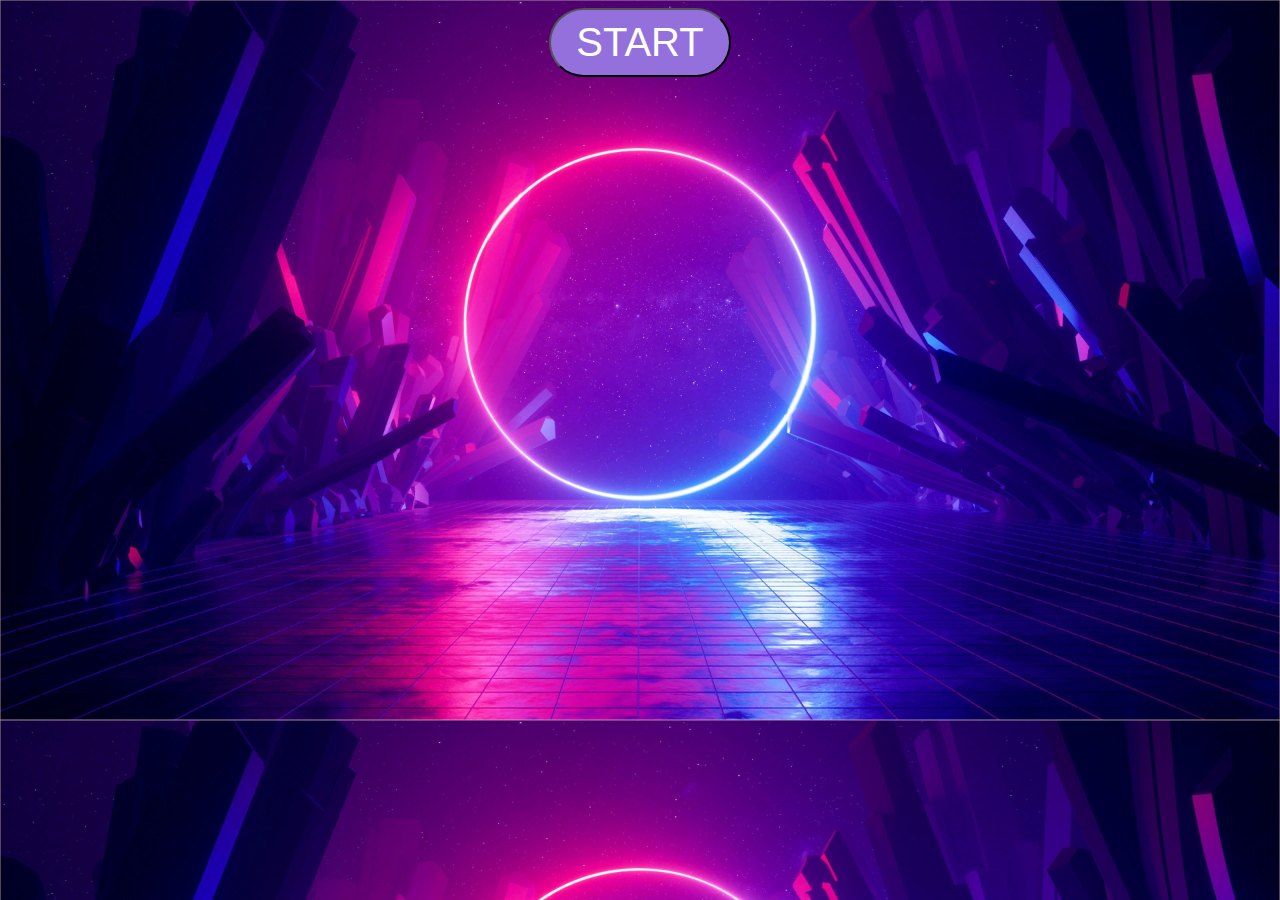
<file: index.html>
<!DOCTYPE html>
<html lang="en">
<head>
    <meta charset="UTF-8">
    <title>Ai la trieu phu</title>
</head>
<style>
    body {
        background-image: url('newbackground.jpg');
        background-size: cover;
        text-align: center;
    }


    button {
        padding: 10px 25px;
        text-align: center;
        text-decoration: none;
        display: inline-block;
        margin: 0 auto;
        cursor: pointer;
        font-size: 40px;
        background-color: mediumpurple;
        color: white;
        border-radius: 80px;
    }
</style>
<body>
<button class="center" id="start" onclick="startGame()">START</button>


<script>
    function startGame() {
        location.replace("altp.html");
    }
</script>
</body>
</html>
</file>
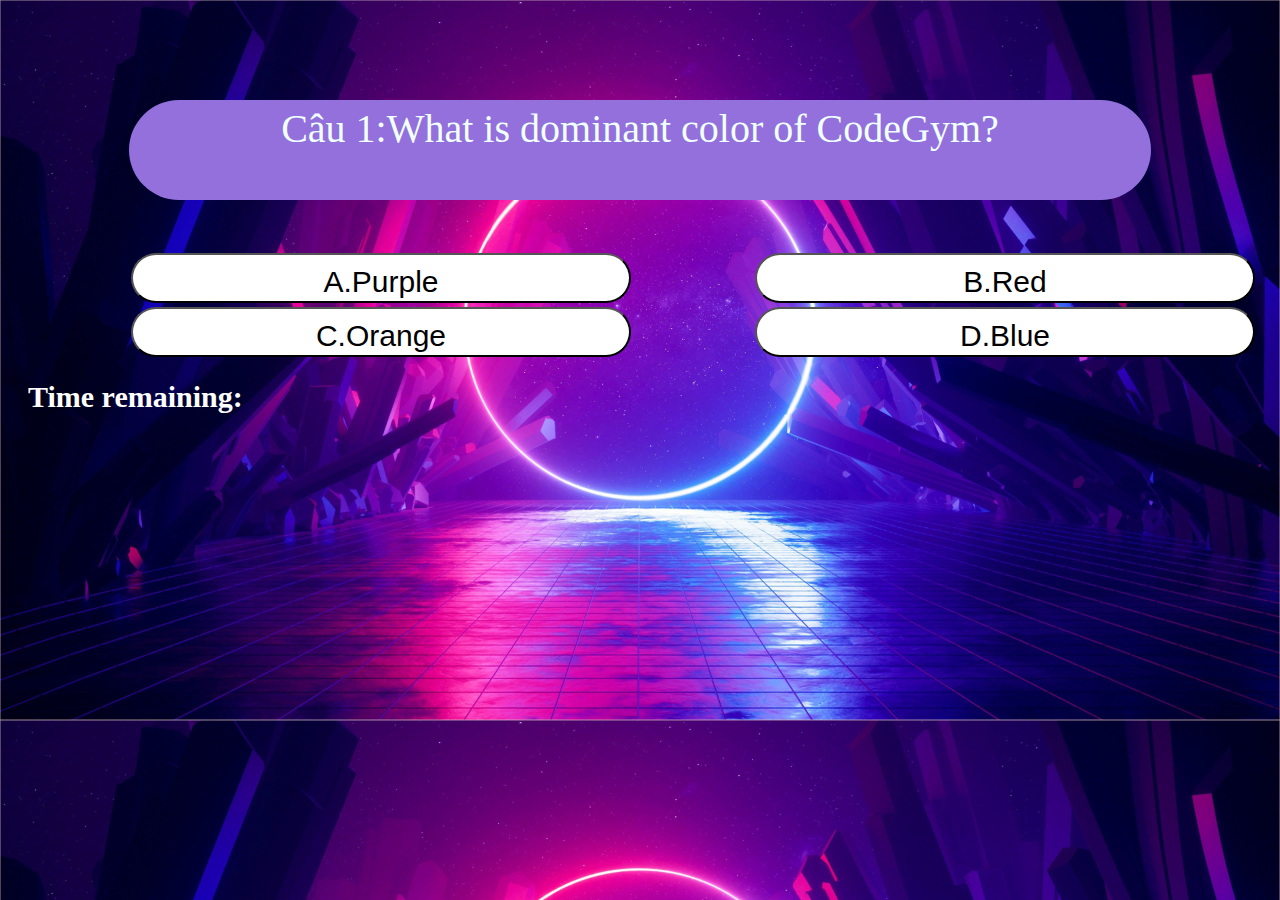
<file: altp.html>
<!DOCTYPE html>
<html lang="en">
<head>
    <meta charset="UTF-8">
    <title>Ai la trieu phu</title>
    <link rel="stylesheet" href="showscreen.css">
</head>

<div id='point'>
    <h2 id="result"></h2>
</div>
<body>
<div id="wrapper">
    <div id="questionScreen" class="hide">
        <div id="question"></div>
        <div id="answer">
            <table>
                <tr>
                    <td><button id="answer_1" class="an_" onclick="checkAnswer(this.id, this)">Answer question 1</button></td>
                    <td><button id="answer_2" class="an_" onclick="checkAnswer(this.id, this)">Answer question 2</button></td>
                </tr>
                <tr>
                    <td><button id="answer_3" class="an_" onclick="checkAnswer(this.id, this)">Answer question 3</button></td>
                    <td><button id="answer_4" class="an_" onclick="checkAnswer(this.id, this)">Answer question 4</button></td>
                </tr>
            </table>
        </div>
    </div>
</div>
<div>
    <h3 id="styleTime">
        Time remaining:<span id="timeCountDown"></span>
    </h3>
</div>

<script src="quiz.js">
    document.getElementById('question').innerHTML = questions[0].content;
</script>
</body>
</html>
</file>
<file: showscreen.css>
body {
    background-image: url("newbackground.jpg");
    background-size: cover;
}

#point {
    width: 300px;
    margin-top: 20px;
    margin-left: 10px;
    border-radius: 5px;
    text-align: center;
    color: yellow;
    font-size: 30px
}

#styleTime {
    /*background-color: hotpink;*/
    font-size: 30px;
    width: 350px;
    border-radius: 10px;
    height: 50px;
    margin-left: 20px;
    margin-top: 20px;
    color: white
}

#timeCountDown {
    /*background-color: lightpink;*/
    font-size: 30px;
    width: 350px;
    border-radius: 10px;
    height: 50px;
    margin-left: 20px;
    margin-top: 80px;
    color: white
}

#question {
    background-color: mediumpurple;
    width: 80%;
    height: 90px;
    text-align: center;
    border-radius: 100px;
    margin: 100px auto 50px auto;
    padding: 5px;
    font-size: 40px;
    color: azure;
}

#answer {
    width: 600px;


}

button {
    padding: 15px 32px;
    text-align: center;
    text-decoration: none;
    display: inline-block;
    cursor: pointer;
    font-size: 30px;
    background-color: white;
    color: black;
    border-radius: 80px;
}

button:hover {
    background-color: pink;
    transform: translateY(-10px);
    box-shadow: 0 5px 20px rgba(0, 0, 0, .2);
}

.an_ {
    height: 50px;
    width: 500px;
    padding: 10px;
    margin-left: 120px;
}
</file>
